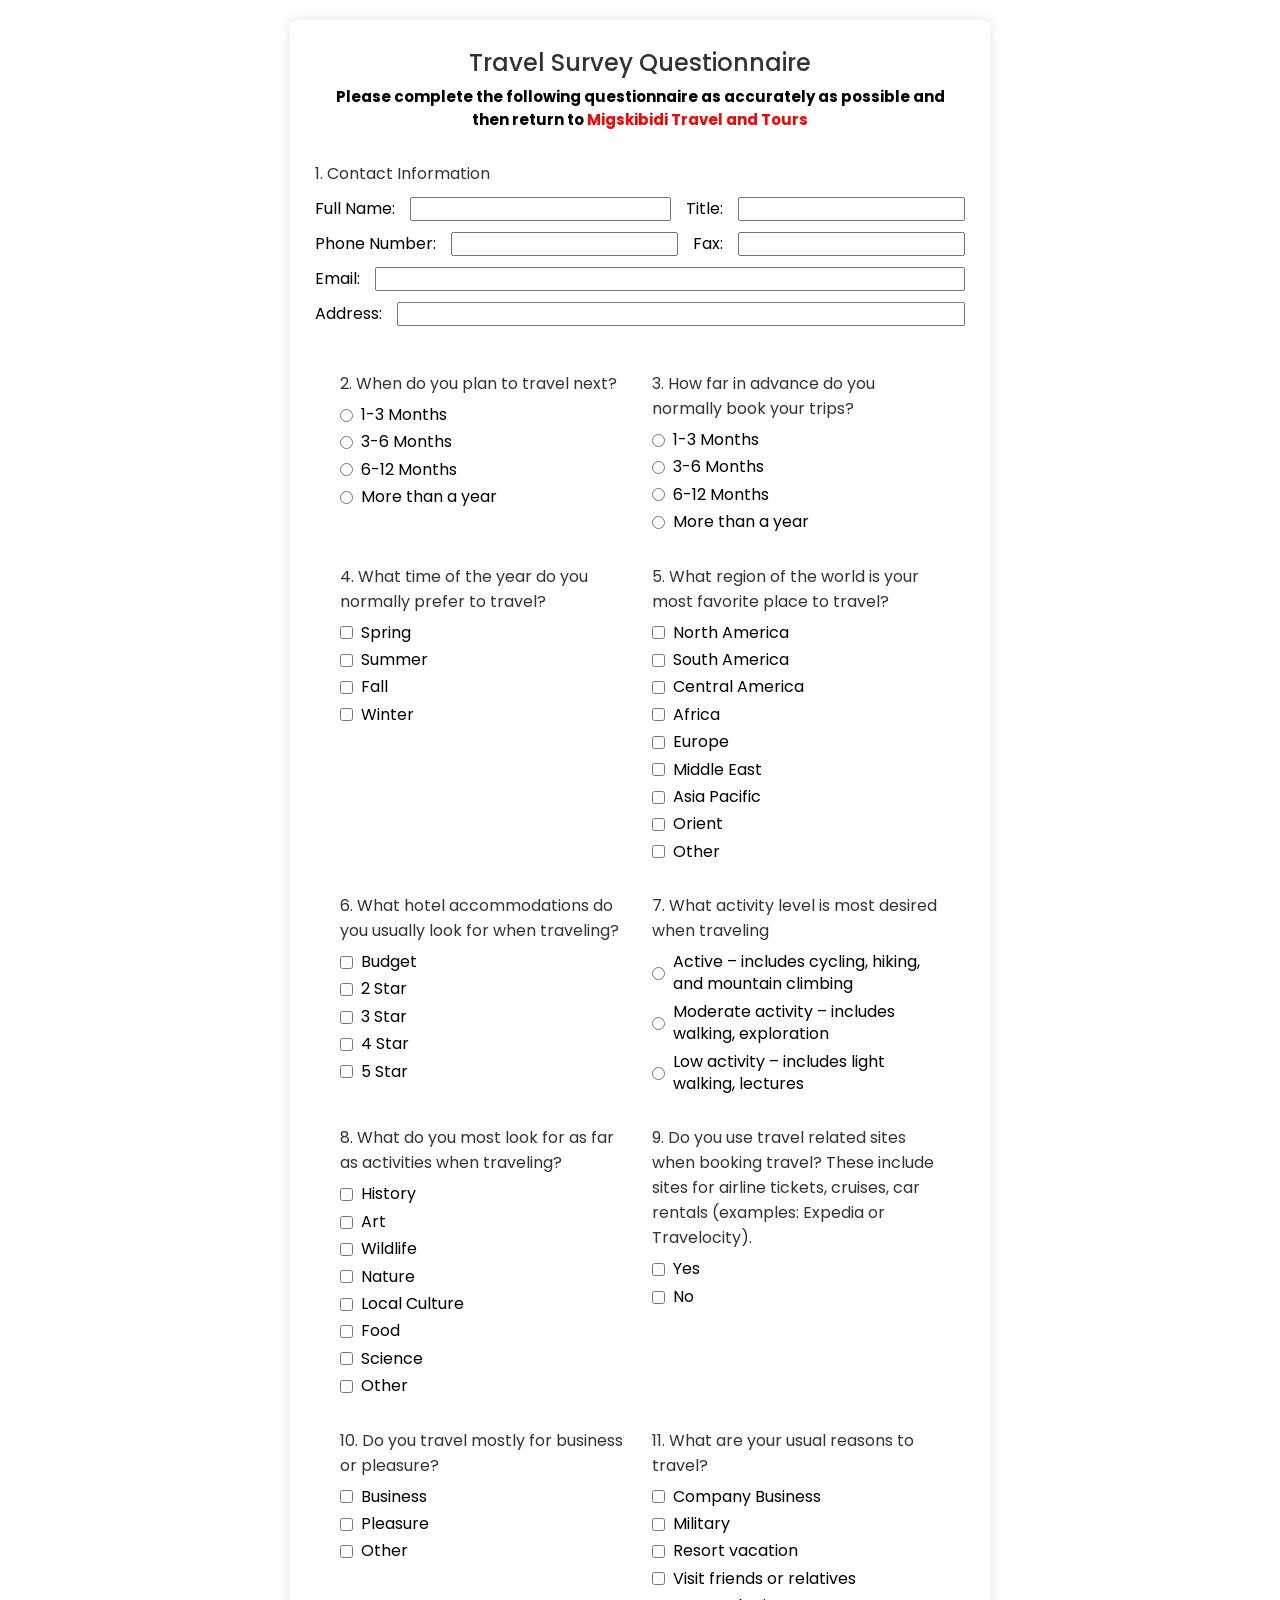
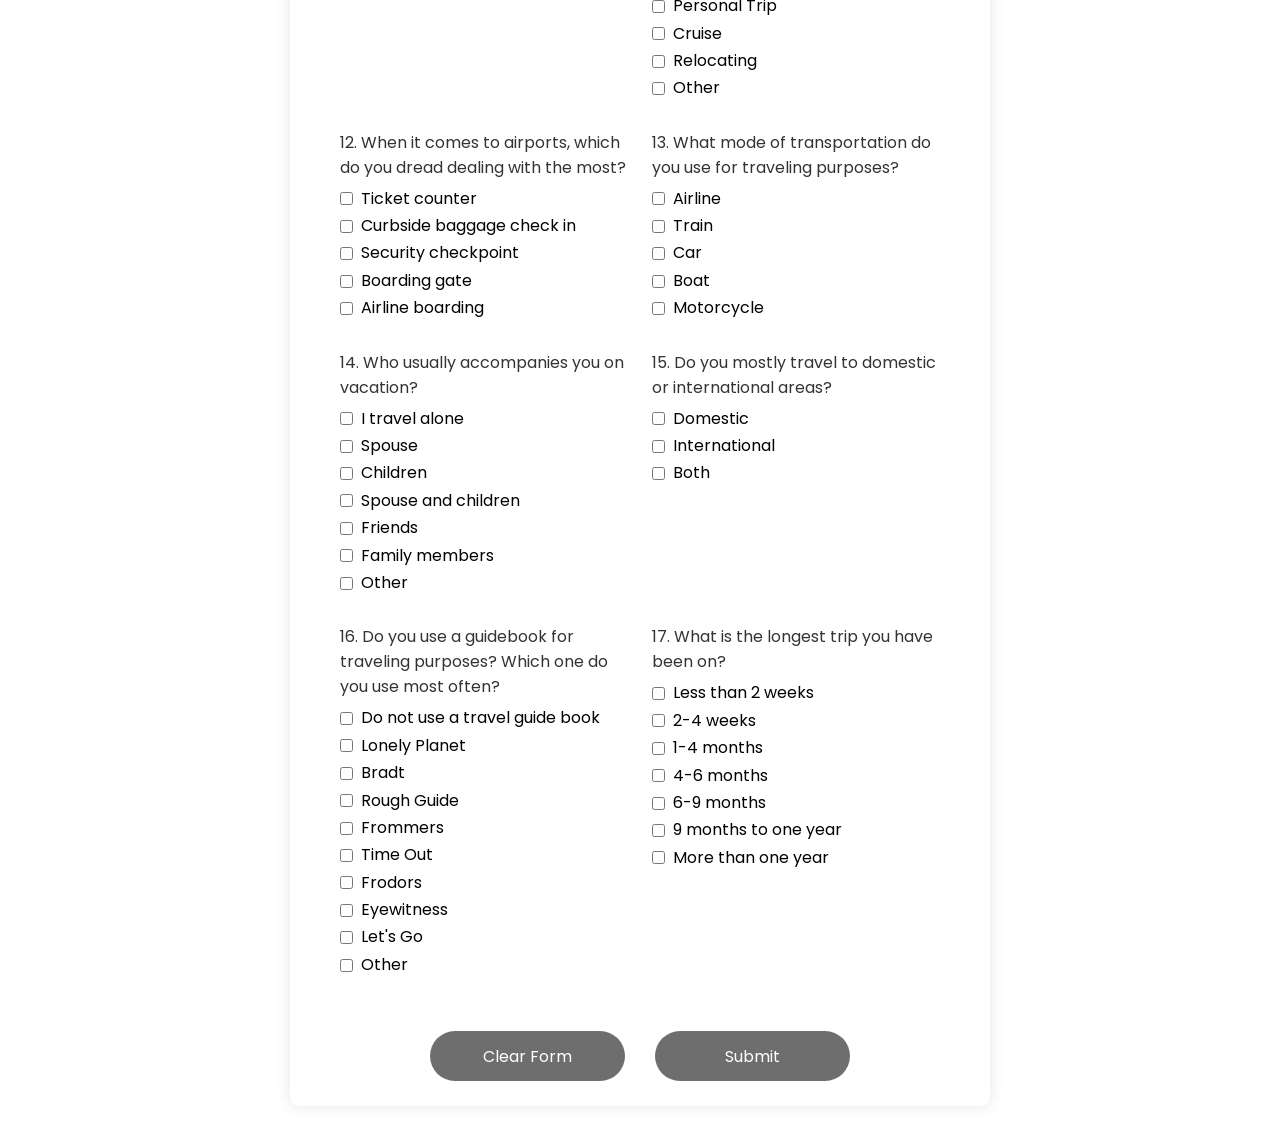
<file: index.html>
<!DOCTYPE html>
<html>
    <head>
        <meta http-equiv="X-UA-Compatible" content="IE-edge"/>
        <meta name="viewport" content="width-device-width, initial-scale-1.0"/>
        <title> Travel Survey Questionnaire </title>
        <link rel="stylesheet" href="travel_styles.css">
    </head>

    <body>
        
        <section class="container">
            <header id="title"> Travel Survey Questionnaire </header>
            
            <h5>Please complete the following questionnaire as accurately as possible and then return to <span style="color: red"> Migskibidi Travel and Tours </span></h5>
            <form id="surveyForm" action="#" class="form">
                <h3> 1. Contact Information</h3>
                
                <div class="contact-row">
                    <label for="Fname">Full Name:</label>
                    <input type="text" id="Fname" name="Fname">

                    <label for="title">Title:</label>
                    <input type="text" id="title" name="title">
                </div>

                <div class="contact-row">
                    <label for="phone">Phone Number:</label>
                    <input type="tel" id="phone" name="phone" pattern="\d(11)" maxlength="11" required>

                    <label for="fax">Fax:</label>
                    <input type="tel" id="fax" name="fax">
                </div>

                <div class="contact-row">
                    <label for="email">Email:</label>
                    <input type="email" id="email" name="email">
                </div>

                <div class="contact-row">
                    <label for="address">Address:</label>
                    <input type="text" id="address" name="address" style="width: 400px;">
                </div>
                
                <div class="column">
                    <div class="choice-box">
                        <h3>2. When do you plan to travel next?</h3>
                        <div class="choice-options">
                            <div class="choice">
                                <input type="radio" class="3mo" name="q2" value="1-3 Months">
                                <label for="3mo">1-3 Months</label>
                            </div>
                            <div class="choice">
                                <input type="radio" class="6mo" name="q2" value="3-6 Months">
                                <label for="6mo">3-6 Months</label>
                            </div>
                            <div class="choice">
                                <input type="radio" class="12mo" name="q2" value="6-12 Months">
                                <label for="12mo">6-12 Months</label>
                            </div>
                            <div class="choice">
                                <input type="radio" class="yr" name="q2" value="More than a year">
                                <label for="yr">More than a year</label>
                            </div>
                        </div>
                    </div>
                    
                    <div class="choice-box">
                        <h3>3. How far in advance do you normally book your trips?</h3>
                        <div class="choice-options">
                            <div class="choice">
                                <input type="radio" class="3mo" name="q3" value="1-3 Months">
                                <label for="3mo">1-3 Months</label>
                            </div>
                            <div class="choice">
                                <input type="radio" class="6mo" name="q3" value="3-6 Months">
                                <label for="6mo">3-6 Months</label>
                            </div>
                            <div class="choice">
                                <input type="radio" class="12mo" name="q3" value="6-12 Months">
                                <label for="12mo">6-12 Months</label>
                            </div>
                            <div class="choice">
                                <input type="radio" class="yr" name="q3" value="More than a year">
                                <label for="yr">More than a year</label>
                            </div>
                        </div>
                    </div>
                </div>

                <div class="column">
                    <div class="choice-box">
                        <h3>4. What time of the year do you normally prefer to travel?</h3>
                        <div class="choice-options">
                            <div class="choice">
                                <input type="checkbox" id="spring" name="q4" value="Spring">
                                <label for="spring"> Spring </label>
                            </div>
                            <div class="choice">
                                <input type="checkbox" id="summer" name="q4" value="Summer">
                                <label for="summer"> Summer </label>
                            </div>
                            <div class="choice">
                                <input type="checkbox" id="fall" name="q4" value="Fall">
                                <label for="fall"> Fall </label>
                            </div>
                            <div class="choice">
                                <input type="checkbox" id="winter" name="q4" value="Winter">
                                <label for="winter"> Winter </label>
                            </div>
                        </div>
                    </div>
                    
                    <div class="choice-box">
                        <h3>5. What region of the world is your most favorite place to travel?</h3>
                        <div class="choice-options">
                            <div class="choice">
                                <input type="checkbox" id="NorthAm" name="q5" value="North America">
                                <label for="NorthAm"> North America </label>
                            </div>
                            <div class="choice">
                                <input type="checkbox" id="SouthAm" name="q5" value="South America">
                                <label for="SouthAm"> South America </label>
                            </div>
                            <div class="choice">
                                <input type="checkbox" id="CentralAm" name="q5" value="Central America">
                                <label for="CentralAm"> Central America </label>
                            </div>
                            <div class="choice">
                                <input type="checkbox" id="Africa" name="q5" value="Africa">
                                <label for="Africa"> Africa </label>
                            </div>
                            <div class="choice">
                                <input type="checkbox" id="Europe" name="q5" value="Europe">
                                <label for="Europe"> Europe </label>
                            </div>
                            <div class="choice">
                                <input type="checkbox" id="MiddleEast" name="q5" value="Middle East">
                                <label for="MiddleEast"> Middle East </label>
                            </div>
                            <div class="choice">
                                <input type="checkbox" id="AsiaPacific" name="q5" value="Asia Pacific">
                                <label for="AsiaPacific"> Asia Pacific </label>
                            </div>
                            <div class="choice">
                                <input type="checkbox" id="Orient" name="q5" value="Orient">
                                <label for="Orient"> Orient </label>
                            </div>
                            <div class="choice other-choice">
                                <input type="checkbox" id="check-other-q5" name="q5-other"/>
                                <label for="check-other">Other</label>
                                <input type="text" class="other-input" placeholder="Please specify">
                            </div>
                        </div>
                    </div>
                </div>

                <div class="column">
                    <div class="choice-box">
                        <h3>6. What hotel accommodations do you usually look for when traveling?</h3>
                        <div class="choice-options">
                            <div class="choice">
                                <input type="checkbox" id="budget" name="q6" value="Budget">
                                <label for="budget"> Budget </label>
                            </div>
                            <div class="choice">
                                <input type="checkbox" id="2star" name="q6" value="2-star">
                                <label for="budget"> 2 Star </label>
                            </div>
                            <div class="choice">
                                <input type="checkbox" id="3star" name="q6" value="3-star">
                                <label for="budget"> 3 Star </label>
                            </div>
                            <div class="choice">
                                <input type="checkbox" id="4star" name="q6" value="4-star">
                                <label for="budget"> 4 Star </label>
                            </div>
                            <div class="choice">
                                <input type="checkbox" id="5star" name="q6" value="5-star">
                                <label for="budget"> 5 Star </label>
                            </div>
                        </div>
                    </div>
                    
                    <div class="choice-box">
                        <h3>7. What activity level is most desired when traveling</h3>
                        <div class="choice-options">
                            <div class="radio-btns">
                            <div class="choice">
                                <input type="radio" id="active" name="q7" value="Active">
                                <label for="active"> Active – includes cycling, hiking, and mountain climbing </label>
                            </div>
                            <div class="choice">
                                <input type="radio" id="moderate" name="q7" value="Moderate-activity">
                                <label for="active"> Moderate activity – includes walking, exploration </label>
                            </div>
                            <div class="choice">
                                <input type="radio" id="low" name="q7" value="Low-activity">
                                <label for="active"> Low activity – includes light walking, lectures </label>
                            </div>
                            </div>
                        </div>
                    </div>
                </div>

                <div class="column">
                    <div class="choice-box">
                        <h3>8. What do you most look for as far as activities when traveling?</h3>
                        <div class="choice-options">
                            <div class="choice">
                                <input type="checkbox" id="history" name="q8" value="History">
                                <label for="history"> History </label>
                            </div>
                            <div class="choice">
                                <input type="checkbox" id="art" name="q8" value="Art">
                                <label for="art"> Art </label>
                            </div>
                            <div class="choice">
                                <input type="checkbox" id="wildlife" name="q8" value="Wildlife">
                                <label for="wildlife"> Wildlife </label>
                            </div>
                            <div class="choice">
                                <input type="checkbox" id="nature" name="q8" value="Nature">
                                <label for="nature"> Nature </label>
                            </div>
                            <div class="choice">
                                <input type="checkbox" id="local-culture" name="q8" value="Local culture">
                                <label for="local-culture"> Local Culture </label>
                            </div>
                            <div class="choice">
                                <input type="checkbox" id="food" name="q8" value="Food">
                                <label for="food"> Food </label>
                            </div>
                            <div class="choice">
                                <input type="checkbox" id="science" name="q8" value="Science">
                                <label for="science"> Science </label>
                            </div>
                            <div class="choice other-choice">
                                <input type="checkbox" id="check-other-q8" name="q8-other"/>
                                <label for="check-other">Other</label>
                                <input type="text" class="other-input" placeholder="Please specify">
                            </div>
                        </div>
                    </div>
                    
                    <div class="choice-box">
                        <h3>9. Do you use travel related sites when booking travel? These include sites for airline tickets, cruises, car rentals
                            (examples: Expedia or Travelocity).</h3>
                        <div class="choice-options">
                            <div class="choice">
                                <input type="checkbox" id="yes" name="q9" value="Yes">
                                <label for="yes"> Yes </label>
                            </div>
                            <div class="choice">
                                <input type="checkbox" id="no" name="q9" value="No">
                                <label for="no"> No </label>
                            </div>
                        </div>
                    </div>
                </div>

                <div class="column">
                    <div class="choice-box">
                        <h3>10. Do you travel mostly for business or pleasure?</h3>
                        <div class="choice-options">
                            <div class="choice">
                                <input type="checkbox" id="business" name="q10" value="Business">
                                <label for="business"> Business </label>
                            </div>
                            <div class="choice">
                                <input type="checkbox" id="pleasure" name="q10" value="Pleasure">
                                <label for="pleasure"> Pleasure </label>
                            </div>
                            <div class="choice other-choice">
                                <input type="checkbox" id="check-other-q10" name="q10-other"/>
                                <label for="check-other">Other</label>
                                <input type="text" class="other-input" placeholder="Please specify">
                            </div>
                        </div>
                    </div>
                    
                    <div class="choice-box">
                        <h3>11. What are your usual reasons to travel?</h3>
                        <div class="choice-options">
                            <div class="choice">
                                <input type="checkbox" id="company-business" name="q11" value="Company Business">
                                <label for="company-business"> Company Business </label>
                            </div>
                            <div class="choice">
                                <input type="checkbox" id="military" name="q11" value="Military">
                                <label for="military"> Military </label>
                            </div>
                            <div class="choice">
                                <input type="checkbox" id="resort" name="q11" value="Resort vacation">
                                <label for="resort"> Resort vacation </label>
                            </div>
                            <div class="choice">
                                <input type="checkbox" id="visit" name="q11" value="Visit friends or relatives">
                                <label for="visit"> Visit friends or relatives </label>
                            </div>
                            <div class="choice">
                                <input type="checkbox" id="personal-trip" name="q11" value="Personal trip">
                                <label for="personal-trip"> Personal Trip </label>
                            </div>
                            <div class="choice">
                                <input type="checkbox" id="cruise" name="q11" value="Cruise">
                                <label for="cruise"> Cruise </label>
                            </div>
                            <div class="choice">
                                <input type="checkbox" id="relocating" name="q11" value="Relocating">
                                <label for="relocating"> Relocating </label>
                            </div>
                            <div class="choice other-choice">
                                <input type="checkbox" id="check-other-q11" name="q11-other"/>
                                <label for="check-other">Other</label>
                                <input type="text" class="other-input" placeholder="Please specify">
                            </div>
                        </div>
                    </div>
                </div>

                <div class="column">
                <div class="choice-box">
                    <h3>12. When it comes to airports, which do you dread dealing with the most?</h3>
                    <div class="choice-options">
                        <div class="choice">
                            <input type="checkbox" value="Ticker counter" id="check-q12-1" name="q12-1"/>
                            <label for="check-q12-1">Ticket counter</label>
                        </div>
                        <div class="choice">
                            <input type="checkbox" value="Curbside baggage" id="check-q12-2" name="q12-2"/>
                            <label for="check-q12-2">Curbside baggage check in</label>
                        </div>
                        <div class="choice">
                            <input type="checkbox" value="Security checkpoint" id="check-q12-3" name="q12-3"/>
                            <label for="check-q12-3">Security checkpoint</label>
                        </div>
                        <div class="choice">
                            <input type="checkbox" value="Boarding gate" id="check-q12-4" name="q12-4"/>
                            <label for="check-q12-4">Boarding gate</label>
                        </div>
                        <div class="choice">
                            <input type="checkbox" value="Airline boarding" id="check-q12-5" name="q12-5"/>
                            <label for="check-q12-5">Airline boarding</label>
                        </div>
                    </div>
                </div>

                <div class="choice-box">
                    <h3>13. What mode of transportation do you use for traveling purposes?</h3>
                    <div class="choice-options">
                        <div class="choice">
                            <input type="checkbox" value="Airline" id="check-q13-1" name="q13-1"/>
                            <label for="check-q13-1">Airline</label>
                        </div>
                        <div class="choice">
                            <input type="checkbox" value="Train" id="check-q13-2" name="q13-2"/>
                            <label for="check-q13-2">Train</label>
                        </div>
                        <div class="choice">
                            <input type="checkbox" value="Car" id="check-q13-3" name="q13-3"/>
                            <label for="check-q13-3">Car</label>
                        </div>
                        <div class="choice">
                            <input type="checkbox" value="Boat" id="check-q13-4" name="q13-4"/>
                            <label for="check-q13-4">Boat</label>
                        </div>
                        <div class="choice">
                            <input type="checkbox" value="Motorcycle" id="check-q13-5" name="q13-5"/>
                            <label for="check-q13-5">Motorcycle</label>
                        </div>
                    </div>
                </div>
                </div>

                <div class="column">
                    <div class="choice-box">
                        <h3>14. Who usually accompanies you on vacation?</h3>
                        <div class="choice-options">
                            <div class="choice">
                                <input type="checkbox" value="I travel alone" id="check-q14-1" name="q12-1"/>
                                <label for="check-q14-1">I travel alone</label>
                            </div>
                            <div class="choice">
                                <input type="checkbox" value="Spouse" id="check-q14-2" name="q12-2"/>
                                <label for="check-q14-2">Spouse</label>
                            </div>
                            <div class="choice">
                                <input type="checkbox" value="Children" id="check-q14-3" name="q12-3"/>
                                <label for="check-q14-3">Children</label>
                            </div>
                            <div class="choice">
                                <input type="checkbox" value="Spouse and children" id="check-q14-4" name="q12-4"/>
                                <label for="check-q14-4">Spouse and children</label>
                            </div>
                            <div class="choice">
                                <input type="checkbox" value="Friends" id="check-q14-5" name="q12-5"/>
                                <label for="check-q14-5">Friends</label>
                            </div>
                            <div class="choice">
                                <input type="checkbox" value="Family members" id="check-q14-6" name="q12-6"/>
                                <label for="check-q14-6">Family members</label>
                            </div>
                            <div class="choice other-choice">
                                <input type="checkbox" id="check-other-q14" name="q14-other"/>
                                <label for="check-other">Other</label>
                                <input type="text" class="other-input" placeholder="Please specify">
                            </div>
                        </div>
                    </div>
    
                    <div class="choice-box">
                        <h3>15. Do you mostly travel to domestic or international areas?</h3>
                        <div class="choice-options">
                            <div class="choice">
                                <input type="checkbox" value="Domestic" id="check-q15-1" name="q15-1"/>
                                <label for="check-q15-1">Domestic</label>
                            </div>
                            <div class="choice">
                                <input type="checkbox" value="International" id="check-q15-2" name="q15-2"/>
                                <label for="check-q15-2">International</label>
                            </div>
                            <div class="choice">
                                <input type="checkbox" value="Both" id="check-q15-3" name="q15-3"/>
                                <label for="check-q15-3">Both</label>
                            </div>
                        </div>
                    </div>
                    </div>

                    <div class="column">
                        <div class="choice-box">
                            <h3>16. Do you use a guidebook for traveling purposes? Which one do you use most often?</h3>
                            <div class="choice-options">
                                <div class="choice">
                                    <input type="checkbox" value="No travel guide book" id="check-q16-1" name="q16-1"/>
                                    <label for="check-q16-1">Do not use a travel guide book</label>
                                </div>
                                <div class="choice">
                                    <input type="checkbox" value="Lonely Planet" id="check-q16-2" name="q16-2"/>
                                    <label for="check-q16-2">Lonely Planet</label>
                                </div>
                                <div class="choice">
                                    <input type="checkbox" value="Bradt" id="check-q16-3" name="q16-3"/>
                                    <label for="check-q16-3">Bradt</label>
                                </div>
                                <div class="choice">
                                    <input type="checkbox" value="Rough Guide" id="check-q16-4" name="q16-4"/>
                                    <label for="check-q16-4">Rough Guide</label>
                                </div>
                                <div class="choice">
                                    <input type="checkbox" value="Frommers" id="check-q16-5" name="q16-5"/>
                                    <label for="check-q16-5">Frommers</label>
                                </div>
                                <div class="choice">
                                    <input type="checkbox" value="Time Out" id="check-q16-6" name="q16-6"/>
                                    <label for="check-q16-6">Time Out</label>
                                </div>
                                <div class="choice">
                                    <input type="checkbox" value="Frodors" id="check-q16-7" name="q16-7"/>
                                    <label for="check-q16-7">Frodors</label>
                                </div>
                                <div class="choice">
                                    <input type="checkbox" value="Eyewitness" id="check-q16-8" name="q16-8"/>
                                    <label for="check-q16-8">Eyewitness</label>
                                </div>
                                <div class="choice">
                                    <input type="checkbox" value="Let's Go" id="check-q16-9" name="q16-9"/>
                                    <label for="check-q16-9">Let's Go</label>
                                </div>
                                <div class="choice other-choice">
                                    <input type="checkbox" id="check-other-q16" name="q16-other"/>
                                    <label for="check-other">Other</label>
                                    <input type="text" class="other-input" placeholder="Please specify...">
                                </div>
                            </div>
                        </div>
        
                        <div class="choice-box">
                            <h3>17. What is the longest trip you have been on?</h3>
                            <div class="choice-options">
                                <div class="choice">
                                    <input type="checkbox" value="Less than 2 weeks" id="check-q17-1" name="q17-1"/>
                                    <label for="check-q17-1">Less than 2 weeks</label>
                                </div>
                                <div class="choice">
                                    <input type="checkbox" value="2-4 weeks" id="check-q17-2" name="q17-2"/>
                                    <label for="check-q17-2">2-4 weeks</label>
                                </div>
                                <div class="choice">
                                    <input type="checkbox" value="1-4 months" id="check-q17-3" name="q17-3"/>
                                    <label for="check-q17-3">1-4 months</label>
                                </div>
                                <div class="choice">
                                    <input type="checkbox" value="4-6 months" id="check-q17-4" name="q17-4"/>
                                    <label for="check-q17-4">4-6 months</label>
                                </div>
                                <div class="choice">
                                    <input type="checkbox" value="6-9 months" id="check-q17-5" name="q17-5"/>
                                    <label for="check-q17-5">6-9 months</label>
                                </div>
                                <div class="choice">
                                    <input type="checkbox" value="9 months to one year" id="check-q17-6" name="q17-6"/>
                                    <label for="check-q17-6">9 months to one year</label>
                                </div>
                                <div class="choice">
                                    <input type="checkbox" value="More than one year" id="check-q17-7" name="q17-7"/>
                                    <label for="check-q17-7">More than one year</label>
                                </div>
                            </div>
                        </div>
                        </div>
                
                    <div class="button-container">
                        <input class ="buttons" type="button" id="clear" value="Clear Form" onClick="clearForm()" />
                        <input class="buttons" type="button" id="submit" value="Submit" onclick="submitForm()">
                    </div>
            </form>
        </section>

        <!-- JS for buttons -->
        <script>
            function clearForm() 
            {
                document.getElementById("surveyForm").reset(); // Clear form
                window.scrollTo(0, 0); // Redirect to top of page
            }
    
            function submitForm() 
            {
                document.body.innerHTML = "<h2> Thanks for filling out our survey. See you again here in Migskibidi Travel and Tours!</h2>";
            }
        </script>
    </body>
</html>
</file>
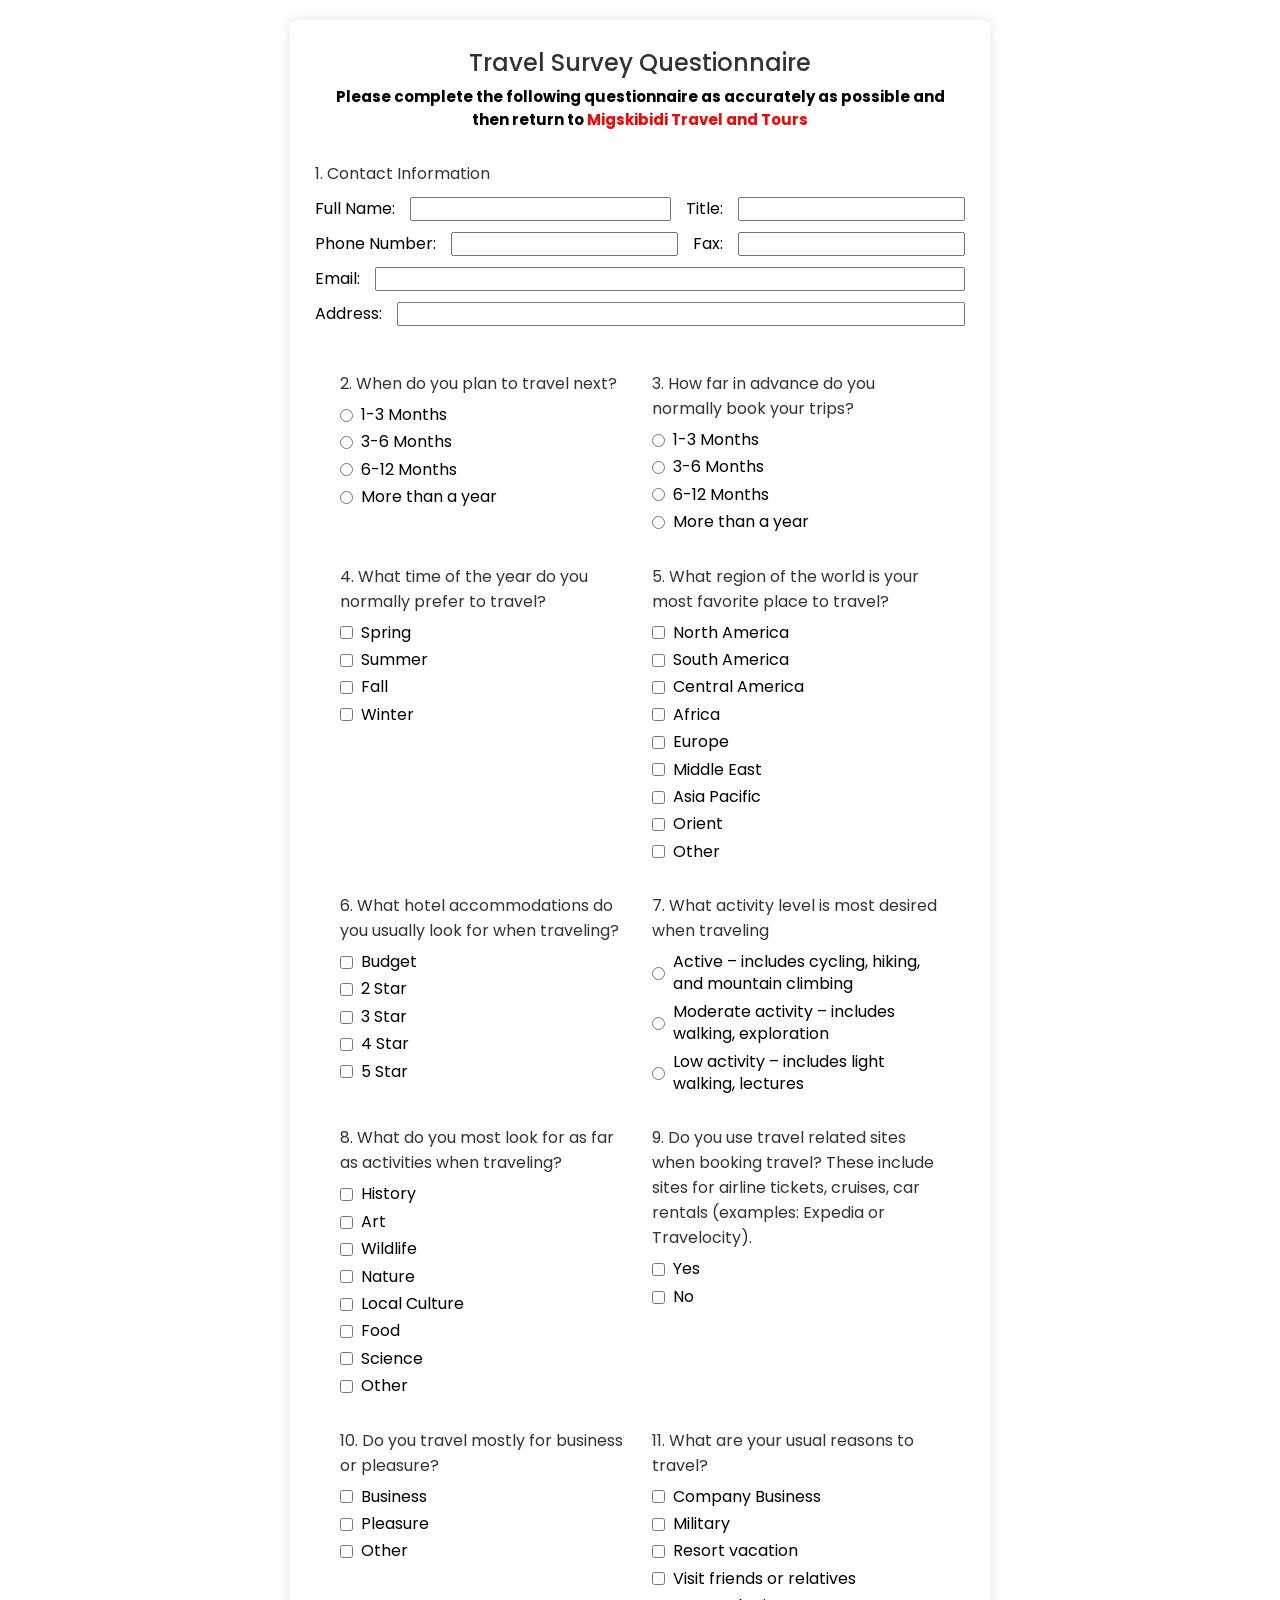
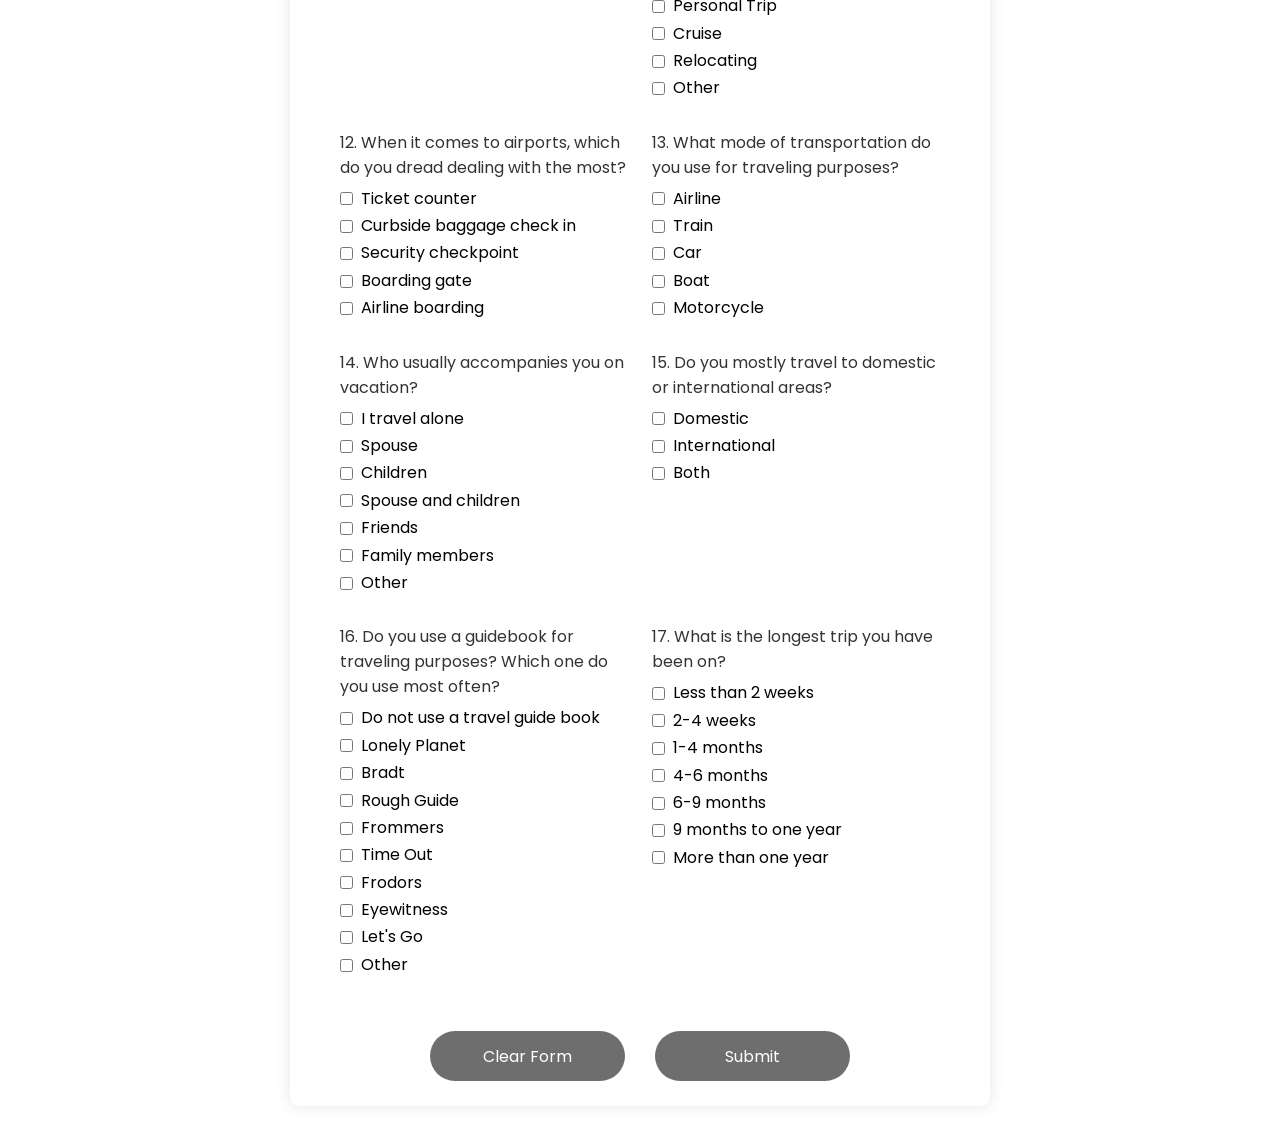
<file: travel_survey.html>
<!DOCTYPE html>
<html>
    <head>
        <meta http-equiv="X-UA-Compatible" content="IE-edge"/>
        <meta name="viewport" content="width-device-width, initial-scale-1.0"/>
        <title> Travel Survey Questionnaire </title>
        <link rel="stylesheet" href="travel_styles.css">
    </head>

    <body>
        
        <section class="container">
            <header id="title"> Travel Survey Questionnaire </header>
            
            <h5>Please complete the following questionnaire as accurately as possible and then return to <span style="color: red"> Migskibidi Travel and Tours </span></h5>
            <form id="surveyForm" action="#" class="form">
                <h3> 1. Contact Information</h3>
                
                <div class="contact-row">
                    <label for="Fname">Full Name:</label>
                    <input type="text" id="Fname" name="Fname">

                    <label for="title">Title:</label>
                    <input type="text" id="title" name="title">
                </div>

                <div class="contact-row">
                    <label for="phone">Phone Number:</label>
                    <input type="tel" id="phone" name="phone" pattern="\d(11)" maxlength="11" required>

                    <label for="fax">Fax:</label>
                    <input type="tel" id="fax" name="fax">
                </div>

                <div class="contact-row">
                    <label for="email">Email:</label>
                    <input type="email" id="email" name="email">
                </div>

                <div class="contact-row">
                    <label for="address">Address:</label>
                    <input type="text" id="address" name="address" style="width: 400px;">
                </div>
                
                <div class="column">
                    <div class="choice-box">
                        <h3>2. When do you plan to travel next?</h3>
                        <div class="choice-options">
                            <div class="choice">
                                <input type="radio" class="3mo" name="q2" value="1-3 Months">
                                <label for="3mo">1-3 Months</label>
                            </div>
                            <div class="choice">
                                <input type="radio" class="6mo" name="q2" value="3-6 Months">
                                <label for="6mo">3-6 Months</label>
                            </div>
                            <div class="choice">
                                <input type="radio" class="12mo" name="q2" value="6-12 Months">
                                <label for="12mo">6-12 Months</label>
                            </div>
                            <div class="choice">
                                <input type="radio" class="yr" name="q2" value="More than a year">
                                <label for="yr">More than a year</label>
                            </div>
                        </div>
                    </div>
                    
                    <div class="choice-box">
                        <h3>3. How far in advance do you normally book your trips?</h3>
                        <div class="choice-options">
                            <div class="choice">
                                <input type="radio" class="3mo" name="q3" value="1-3 Months">
                                <label for="3mo">1-3 Months</label>
                            </div>
                            <div class="choice">
                                <input type="radio" class="6mo" name="q3" value="3-6 Months">
                                <label for="6mo">3-6 Months</label>
                            </div>
                            <div class="choice">
                                <input type="radio" class="12mo" name="q3" value="6-12 Months">
                                <label for="12mo">6-12 Months</label>
                            </div>
                            <div class="choice">
                                <input type="radio" class="yr" name="q3" value="More than a year">
                                <label for="yr">More than a year</label>
                            </div>
                        </div>
                    </div>
                </div>

                <div class="column">
                    <div class="choice-box">
                        <h3>4. What time of the year do you normally prefer to travel?</h3>
                        <div class="choice-options">
                            <div class="choice">
                                <input type="checkbox" id="spring" name="q4" value="Spring">
                                <label for="spring"> Spring </label>
                            </div>
                            <div class="choice">
                                <input type="checkbox" id="summer" name="q4" value="Summer">
                                <label for="summer"> Summer </label>
                            </div>
                            <div class="choice">
                                <input type="checkbox" id="fall" name="q4" value="Fall">
                                <label for="fall"> Fall </label>
                            </div>
                            <div class="choice">
                                <input type="checkbox" id="winter" name="q4" value="Winter">
                                <label for="winter"> Winter </label>
                            </div>
                        </div>
                    </div>
                    
                    <div class="choice-box">
                        <h3>5. What region of the world is your most favorite place to travel?</h3>
                        <div class="choice-options">
                            <div class="choice">
                                <input type="checkbox" id="NorthAm" name="q5" value="North America">
                                <label for="NorthAm"> North America </label>
                            </div>
                            <div class="choice">
                                <input type="checkbox" id="SouthAm" name="q5" value="South America">
                                <label for="SouthAm"> South America </label>
                            </div>
                            <div class="choice">
                                <input type="checkbox" id="CentralAm" name="q5" value="Central America">
                                <label for="CentralAm"> Central America </label>
                            </div>
                            <div class="choice">
                                <input type="checkbox" id="Africa" name="q5" value="Africa">
                                <label for="Africa"> Africa </label>
                            </div>
                            <div class="choice">
                                <input type="checkbox" id="Europe" name="q5" value="Europe">
                                <label for="Europe"> Europe </label>
                            </div>
                            <div class="choice">
                                <input type="checkbox" id="MiddleEast" name="q5" value="Middle East">
                                <label for="MiddleEast"> Middle East </label>
                            </div>
                            <div class="choice">
                                <input type="checkbox" id="AsiaPacific" name="q5" value="Asia Pacific">
                                <label for="AsiaPacific"> Asia Pacific </label>
                            </div>
                            <div class="choice">
                                <input type="checkbox" id="Orient" name="q5" value="Orient">
                                <label for="Orient"> Orient </label>
                            </div>
                            <div class="choice other-choice">
                                <input type="checkbox" id="check-other-q5" name="q5-other"/>
                                <label for="check-other">Other</label>
                                <input type="text" class="other-input" placeholder="Please specify">
                            </div>
                        </div>
                    </div>
                </div>

                <div class="column">
                    <div class="choice-box">
                        <h3>6. What hotel accommodations do you usually look for when traveling?</h3>
                        <div class="choice-options">
                            <div class="choice">
                                <input type="checkbox" id="budget" name="q6" value="Budget">
                                <label for="budget"> Budget </label>
                            </div>
                            <div class="choice">
                                <input type="checkbox" id="2star" name="q6" value="2-star">
                                <label for="budget"> 2 Star </label>
                            </div>
                            <div class="choice">
                                <input type="checkbox" id="3star" name="q6" value="3-star">
                                <label for="budget"> 3 Star </label>
                            </div>
                            <div class="choice">
                                <input type="checkbox" id="4star" name="q6" value="4-star">
                                <label for="budget"> 4 Star </label>
                            </div>
                            <div class="choice">
                                <input type="checkbox" id="5star" name="q6" value="5-star">
                                <label for="budget"> 5 Star </label>
                            </div>
                        </div>
                    </div>
                    
                    <div class="choice-box">
                        <h3>7. What activity level is most desired when traveling</h3>
                        <div class="choice-options">
                            <div class="radio-btns">
                            <div class="choice">
                                <input type="radio" id="active" name="q7" value="Active">
                                <label for="active"> Active – includes cycling, hiking, and mountain climbing </label>
                            </div>
                            <div class="choice">
                                <input type="radio" id="moderate" name="q7" value="Moderate-activity">
                                <label for="active"> Moderate activity – includes walking, exploration </label>
                            </div>
                            <div class="choice">
                                <input type="radio" id="low" name="q7" value="Low-activity">
                                <label for="active"> Low activity – includes light walking, lectures </label>
                            </div>
                            </div>
                        </div>
                    </div>
                </div>

                <div class="column">
                    <div class="choice-box">
                        <h3>8. What do you most look for as far as activities when traveling?</h3>
                        <div class="choice-options">
                            <div class="choice">
                                <input type="checkbox" id="history" name="q8" value="History">
                                <label for="history"> History </label>
                            </div>
                            <div class="choice">
                                <input type="checkbox" id="art" name="q8" value="Art">
                                <label for="art"> Art </label>
                            </div>
                            <div class="choice">
                                <input type="checkbox" id="wildlife" name="q8" value="Wildlife">
                                <label for="wildlife"> Wildlife </label>
                            </div>
                            <div class="choice">
                                <input type="checkbox" id="nature" name="q8" value="Nature">
                                <label for="nature"> Nature </label>
                            </div>
                            <div class="choice">
                                <input type="checkbox" id="local-culture" name="q8" value="Local culture">
                                <label for="local-culture"> Local Culture </label>
                            </div>
                            <div class="choice">
                                <input type="checkbox" id="food" name="q8" value="Food">
                                <label for="food"> Food </label>
                            </div>
                            <div class="choice">
                                <input type="checkbox" id="science" name="q8" value="Science">
                                <label for="science"> Science </label>
                            </div>
                            <div class="choice other-choice">
                                <input type="checkbox" id="check-other-q8" name="q8-other"/>
                                <label for="check-other">Other</label>
                                <input type="text" class="other-input" placeholder="Please specify">
                            </div>
                        </div>
                    </div>
                    
                    <div class="choice-box">
                        <h3>9. Do you use travel related sites when booking travel? These include sites for airline tickets, cruises, car rentals
                            (examples: Expedia or Travelocity).</h3>
                        <div class="choice-options">
                            <div class="choice">
                                <input type="checkbox" id="yes" name="q9" value="Yes">
                                <label for="yes"> Yes </label>
                            </div>
                            <div class="choice">
                                <input type="checkbox" id="no" name="q9" value="No">
                                <label for="no"> No </label>
                            </div>
                        </div>
                    </div>
                </div>

                <div class="column">
                    <div class="choice-box">
                        <h3>10. Do you travel mostly for business or pleasure?</h3>
                        <div class="choice-options">
                            <div class="choice">
                                <input type="checkbox" id="business" name="q10" value="Business">
                                <label for="business"> Business </label>
                            </div>
                            <div class="choice">
                                <input type="checkbox" id="pleasure" name="q10" value="Pleasure">
                                <label for="pleasure"> Pleasure </label>
                            </div>
                            <div class="choice other-choice">
                                <input type="checkbox" id="check-other-q10" name="q10-other"/>
                                <label for="check-other">Other</label>
                                <input type="text" class="other-input" placeholder="Please specify">
                            </div>
                        </div>
                    </div>
                    
                    <div class="choice-box">
                        <h3>11. What are your usual reasons to travel?</h3>
                        <div class="choice-options">
                            <div class="choice">
                                <input type="checkbox" id="company-business" name="q11" value="Company Business">
                                <label for="company-business"> Company Business </label>
                            </div>
                            <div class="choice">
                                <input type="checkbox" id="military" name="q11" value="Military">
                                <label for="military"> Military </label>
                            </div>
                            <div class="choice">
                                <input type="checkbox" id="resort" name="q11" value="Resort vacation">
                                <label for="resort"> Resort vacation </label>
                            </div>
                            <div class="choice">
                                <input type="checkbox" id="visit" name="q11" value="Visit friends or relatives">
                                <label for="visit"> Visit friends or relatives </label>
                            </div>
                            <div class="choice">
                                <input type="checkbox" id="personal-trip" name="q11" value="Personal trip">
                                <label for="personal-trip"> Personal Trip </label>
                            </div>
                            <div class="choice">
                                <input type="checkbox" id="cruise" name="q11" value="Cruise">
                                <label for="cruise"> Cruise </label>
                            </div>
                            <div class="choice">
                                <input type="checkbox" id="relocating" name="q11" value="Relocating">
                                <label for="relocating"> Relocating </label>
                            </div>
                            <div class="choice other-choice">
                                <input type="checkbox" id="check-other-q11" name="q11-other"/>
                                <label for="check-other">Other</label>
                                <input type="text" class="other-input" placeholder="Please specify">
                            </div>
                        </div>
                    </div>
                </div>

                <div class="column">
                <div class="choice-box">
                    <h3>12. When it comes to airports, which do you dread dealing with the most?</h3>
                    <div class="choice-options">
                        <div class="choice">
                            <input type="checkbox" value="Ticker counter" id="check-q12-1" name="q12-1"/>
                            <label for="check-q12-1">Ticket counter</label>
                        </div>
                        <div class="choice">
                            <input type="checkbox" value="Curbside baggage" id="check-q12-2" name="q12-2"/>
                            <label for="check-q12-2">Curbside baggage check in</label>
                        </div>
                        <div class="choice">
                            <input type="checkbox" value="Security checkpoint" id="check-q12-3" name="q12-3"/>
                            <label for="check-q12-3">Security checkpoint</label>
                        </div>
                        <div class="choice">
                            <input type="checkbox" value="Boarding gate" id="check-q12-4" name="q12-4"/>
                            <label for="check-q12-4">Boarding gate</label>
                        </div>
                        <div class="choice">
                            <input type="checkbox" value="Airline boarding" id="check-q12-5" name="q12-5"/>
                            <label for="check-q12-5">Airline boarding</label>
                        </div>
                    </div>
                </div>

                <div class="choice-box">
                    <h3>13. What mode of transportation do you use for traveling purposes?</h3>
                    <div class="choice-options">
                        <div class="choice">
                            <input type="checkbox" value="Airline" id="check-q13-1" name="q13-1"/>
                            <label for="check-q13-1">Airline</label>
                        </div>
                        <div class="choice">
                            <input type="checkbox" value="Train" id="check-q13-2" name="q13-2"/>
                            <label for="check-q13-2">Train</label>
                        </div>
                        <div class="choice">
                            <input type="checkbox" value="Car" id="check-q13-3" name="q13-3"/>
                            <label for="check-q13-3">Car</label>
                        </div>
                        <div class="choice">
                            <input type="checkbox" value="Boat" id="check-q13-4" name="q13-4"/>
                            <label for="check-q13-4">Boat</label>
                        </div>
                        <div class="choice">
                            <input type="checkbox" value="Motorcycle" id="check-q13-5" name="q13-5"/>
                            <label for="check-q13-5">Motorcycle</label>
                        </div>
                    </div>
                </div>
                </div>

                <div class="column">
                    <div class="choice-box">
                        <h3>14. Who usually accompanies you on vacation?</h3>
                        <div class="choice-options">
                            <div class="choice">
                                <input type="checkbox" value="I travel alone" id="check-q14-1" name="q12-1"/>
                                <label for="check-q14-1">I travel alone</label>
                            </div>
                            <div class="choice">
                                <input type="checkbox" value="Spouse" id="check-q14-2" name="q12-2"/>
                                <label for="check-q14-2">Spouse</label>
                            </div>
                            <div class="choice">
                                <input type="checkbox" value="Children" id="check-q14-3" name="q12-3"/>
                                <label for="check-q14-3">Children</label>
                            </div>
                            <div class="choice">
                                <input type="checkbox" value="Spouse and children" id="check-q14-4" name="q12-4"/>
                                <label for="check-q14-4">Spouse and children</label>
                            </div>
                            <div class="choice">
                                <input type="checkbox" value="Friends" id="check-q14-5" name="q12-5"/>
                                <label for="check-q14-5">Friends</label>
                            </div>
                            <div class="choice">
                                <input type="checkbox" value="Family members" id="check-q14-6" name="q12-6"/>
                                <label for="check-q14-6">Family members</label>
                            </div>
                            <div class="choice other-choice">
                                <input type="checkbox" id="check-other-q14" name="q14-other"/>
                                <label for="check-other">Other</label>
                                <input type="text" class="other-input" placeholder="Please specify">
                            </div>
                        </div>
                    </div>
    
                    <div class="choice-box">
                        <h3>15. Do you mostly travel to domestic or international areas?</h3>
                        <div class="choice-options">
                            <div class="choice">
                                <input type="checkbox" value="Domestic" id="check-q15-1" name="q15-1"/>
                                <label for="check-q15-1">Domestic</label>
                            </div>
                            <div class="choice">
                                <input type="checkbox" value="International" id="check-q15-2" name="q15-2"/>
                                <label for="check-q15-2">International</label>
                            </div>
                            <div class="choice">
                                <input type="checkbox" value="Both" id="check-q15-3" name="q15-3"/>
                                <label for="check-q15-3">Both</label>
                            </div>
                        </div>
                    </div>
                    </div>

                    <div class="column">
                        <div class="choice-box">
                            <h3>16. Do you use a guidebook for traveling purposes? Which one do you use most often?</h3>
                            <div class="choice-options">
                                <div class="choice">
                                    <input type="checkbox" value="No travel guide book" id="check-q16-1" name="q16-1"/>
                                    <label for="check-q16-1">Do not use a travel guide book</label>
                                </div>
                                <div class="choice">
                                    <input type="checkbox" value="Lonely Planet" id="check-q16-2" name="q16-2"/>
                                    <label for="check-q16-2">Lonely Planet</label>
                                </div>
                                <div class="choice">
                                    <input type="checkbox" value="Bradt" id="check-q16-3" name="q16-3"/>
                                    <label for="check-q16-3">Bradt</label>
                                </div>
                                <div class="choice">
                                    <input type="checkbox" value="Rough Guide" id="check-q16-4" name="q16-4"/>
                                    <label for="check-q16-4">Rough Guide</label>
                                </div>
                                <div class="choice">
                                    <input type="checkbox" value="Frommers" id="check-q16-5" name="q16-5"/>
                                    <label for="check-q16-5">Frommers</label>
                                </div>
                                <div class="choice">
                                    <input type="checkbox" value="Time Out" id="check-q16-6" name="q16-6"/>
                                    <label for="check-q16-6">Time Out</label>
                                </div>
                                <div class="choice">
                                    <input type="checkbox" value="Frodors" id="check-q16-7" name="q16-7"/>
                                    <label for="check-q16-7">Frodors</label>
                                </div>
                                <div class="choice">
                                    <input type="checkbox" value="Eyewitness" id="check-q16-8" name="q16-8"/>
                                    <label for="check-q16-8">Eyewitness</label>
                                </div>
                                <div class="choice">
                                    <input type="checkbox" value="Let's Go" id="check-q16-9" name="q16-9"/>
                                    <label for="check-q16-9">Let's Go</label>
                                </div>
                                <div class="choice other-choice">
                                    <input type="checkbox" id="check-other-q16" name="q16-other"/>
                                    <label for="check-other">Other</label>
                                    <input type="text" class="other-input" placeholder="Please specify...">
                                </div>
                            </div>
                        </div>
        
                        <div class="choice-box">
                            <h3>17. What is the longest trip you have been on?</h3>
                            <div class="choice-options">
                                <div class="choice">
                                    <input type="checkbox" value="Less than 2 weeks" id="check-q17-1" name="q17-1"/>
                                    <label for="check-q17-1">Less than 2 weeks</label>
                                </div>
                                <div class="choice">
                                    <input type="checkbox" value="2-4 weeks" id="check-q17-2" name="q17-2"/>
                                    <label for="check-q17-2">2-4 weeks</label>
                                </div>
                                <div class="choice">
                                    <input type="checkbox" value="1-4 months" id="check-q17-3" name="q17-3"/>
                                    <label for="check-q17-3">1-4 months</label>
                                </div>
                                <div class="choice">
                                    <input type="checkbox" value="4-6 months" id="check-q17-4" name="q17-4"/>
                                    <label for="check-q17-4">4-6 months</label>
                                </div>
                                <div class="choice">
                                    <input type="checkbox" value="6-9 months" id="check-q17-5" name="q17-5"/>
                                    <label for="check-q17-5">6-9 months</label>
                                </div>
                                <div class="choice">
                                    <input type="checkbox" value="9 months to one year" id="check-q17-6" name="q17-6"/>
                                    <label for="check-q17-6">9 months to one year</label>
                                </div>
                                <div class="choice">
                                    <input type="checkbox" value="More than one year" id="check-q17-7" name="q17-7"/>
                                    <label for="check-q17-7">More than one year</label>
                                </div>
                            </div>
                        </div>
                        </div>
                
                    <div class="button-container">
                        <input class ="buttons" type="button" id="clear" value="Clear Form" onClick="clearForm()" />
                        <input class="buttons" type="button" id="submit" value="Submit" onclick="submitForm()">
                    </div>
            </form>
        </section>

        <!-- JS for buttons -->
        <script>
            function clearForm() 
            {
                document.getElementById("surveyForm").reset(); // Clear form
                window.scrollTo(0, 0); // Redirect to top of page
            }
    
            function submitForm() 
            {
                document.body.innerHTML = "<h2> Thanks for filling out our survey. See you again here in Migskibidi Travel and Tours!</h2>";
            }
        </script>
    </body>
</html>
</file>
<file: travel_styles.css>
@import url('https://fonts.googleapis.com/css2?family=Poppins:wght@300&display=swap');

* {
    margin: 0;
    padding: 0;
    box-sizing: border-box;
    font-family: "Poppins", sans-serif;
}
body {
    min-height: 100vh;
    display: flex;
    align-items: center;
    justify-content: center;
    padding: 20px;
    background-color:#fff;
}
.container {
    position: relative;
    max-width: 700px;
    width: 100%;
    background: #fff;
    padding: 25px;
    border-radius: 8px;
    box-shadow: 0 0 15px rgba(0, 0, 0, 0.1);
}
.container header {
    font-size: 1.5rem;
    color: #333;
    font-weight: 500;
    text-align: center;
}
.container .form{
    margin-top: 30px;
}
.column .input-box, 
.column .choice-box {
    width: 48%; /* Ensures two equal columns */
}
.input-box label {
    color: #333;
}
.form :where(.input-box input, .select-box) {
    position: relative;
    height: 50px;
    width: 100%;
    outline: none;
    font-size: 1rem;
    color: #707070;
    margin-top: 8px;
    border: 1px solid #ddd;
    border-radius: 6px;
    padding: 0 15px;
}
.form .column {
    display: flex;
    flex-wrap: wrap;
    column-gap: 15px;
    justify-content: space-between;
}
.program :where(input, .select-box) {
    margin-top: 10px;
}
.contact-row {
    display: flex;
    justify-content: space-between;
    align-items: center;
    gap: 15px;
    margin-top: 10px;
}
.contact-row input {
    flex: 1;
}
#Wname {
    width: 60%;
}

#title {
    width: 100%;
}

#phone, #fax, #email {
    width: 30%;
}

#address {
    width: 100%;
}
.form .choice-box {
    margin-top: 20px;
}
.column {
    padding: 25px;
    gap: 20px;
    margin-bottom: -40px;
}
h3 {
    color: #333;
    font-size: 1rem;
    font-weight: 400;
    margin-bottom: 8px;
}
h5 {
    color: #000;
    font-size: 15px;
    text-align: center;
    margin-top: -5px;
    margin-bottom: -10px;
    padding: 10px;
}
.choice input[type="radio"] {
    margin: 0;
}
.form :where(.choice-option, .choice) {
    display: flex;
    align-items: center;
    column-gap: 50px;
    flex-wrap: wrap;
    margin-right: 20px;
}
.form .choice {
    column-gap: 8px;
    cursor: pointer;
}
.form :where(.choice input, .choice label) {
    cursor: pointer;
}
.choice {
    display: flex;
    align-items: center;
    gap: 8px;
    max-width: 600px;
    margin-top: 5px;
}
.choice label {
    flex: 1;
    max-width: 500px;
    line-height: 1.4;
}
.form .buttons {
    height: 50px;
    width: 30%;
    color: #fff;
    font-size: 1rem;
    border: none;
    margin-top: 20px;
    cursor: pointer;
    border-radius: 50px;
    font-weight: 400;
    transition: all 0.2s ease;
    background-color: #6e6e6e;
}
.form .buttons:hover {
    background-color: #474747;
}
.button-container {
    display: flex;
    gap: 30px;
    justify-content: center;
    margin-top: 50px;
}
/* Initially hide the text input */
.other-choice .other-input {
    display: none;
    width: 100%;
    height: 35px;
    padding: 5px;
    font-size: 1rem;
    border: 1px solid #ddd;
    border-radius: 6px;
}

/* Show the input box when the checkbox is checked */
.other-choice input[type="checkbox"]:checked + label + .other-input {
    display: block;
}
</file>
